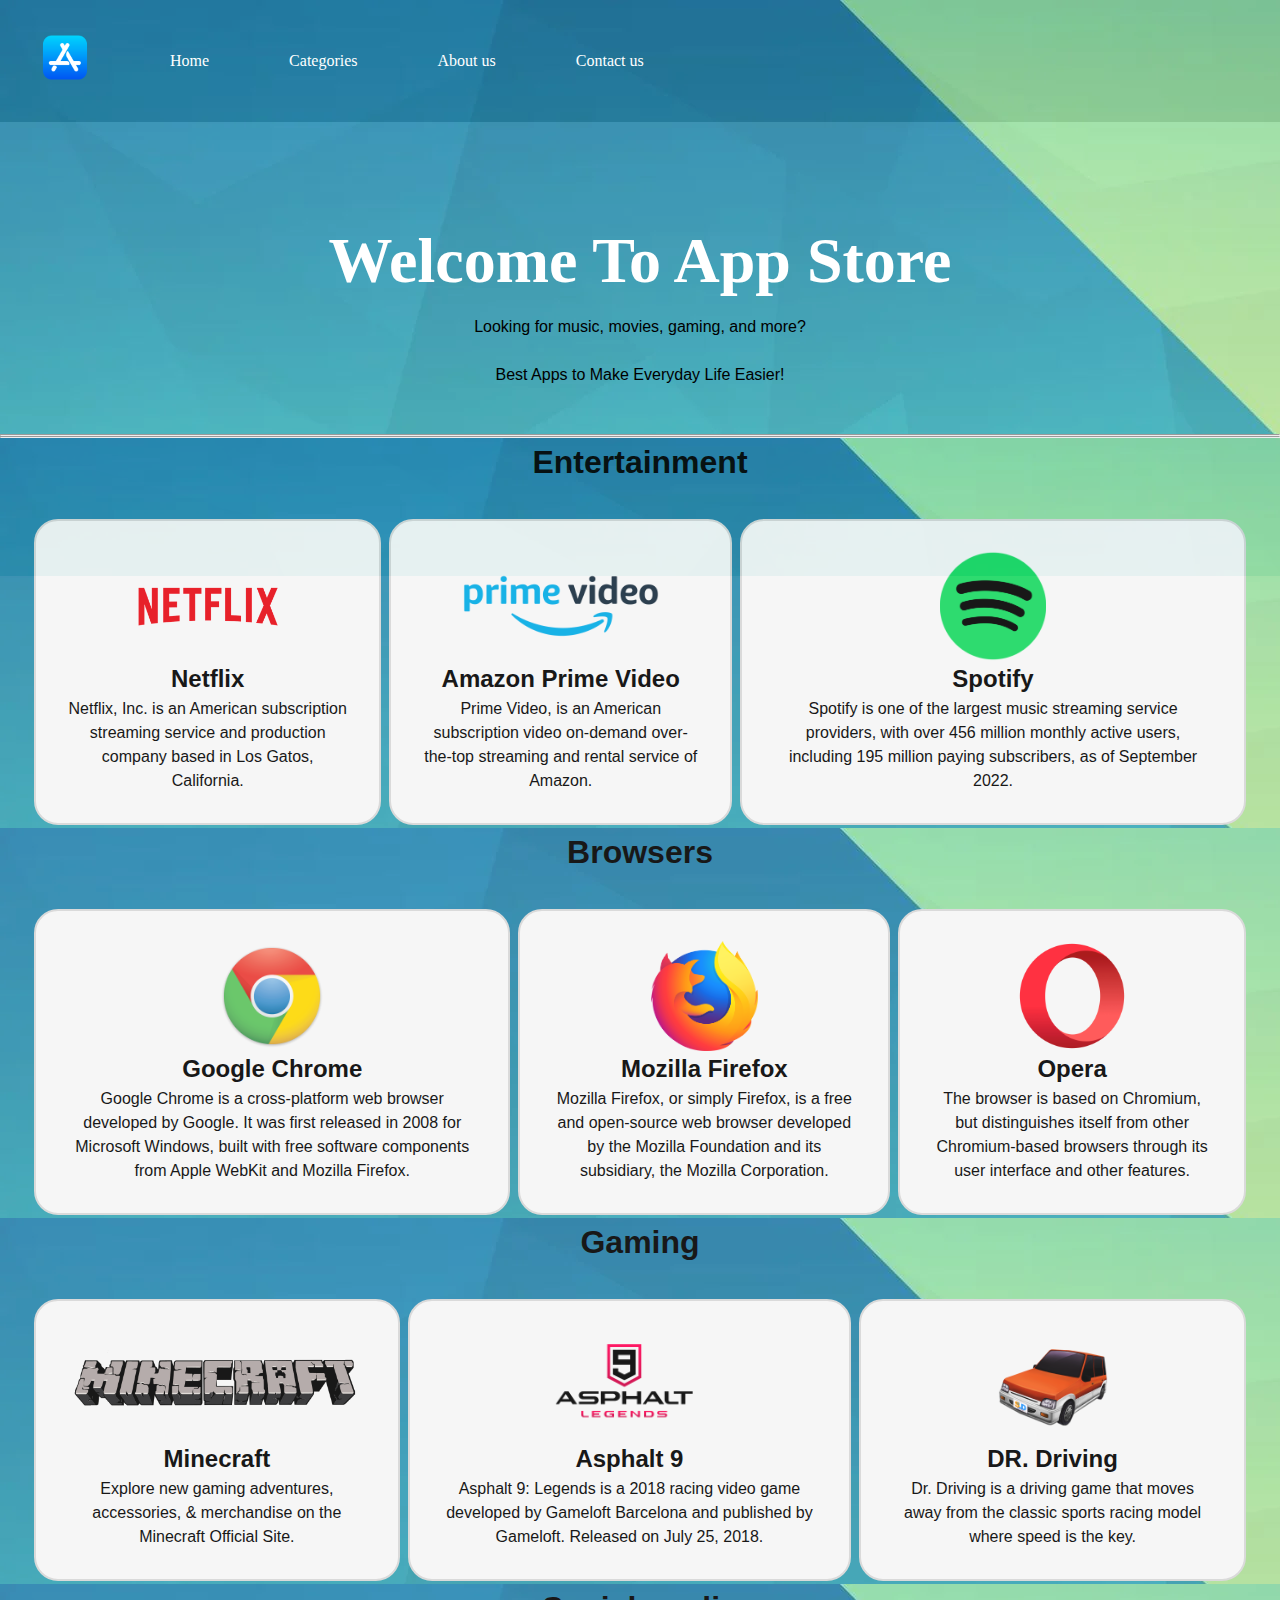
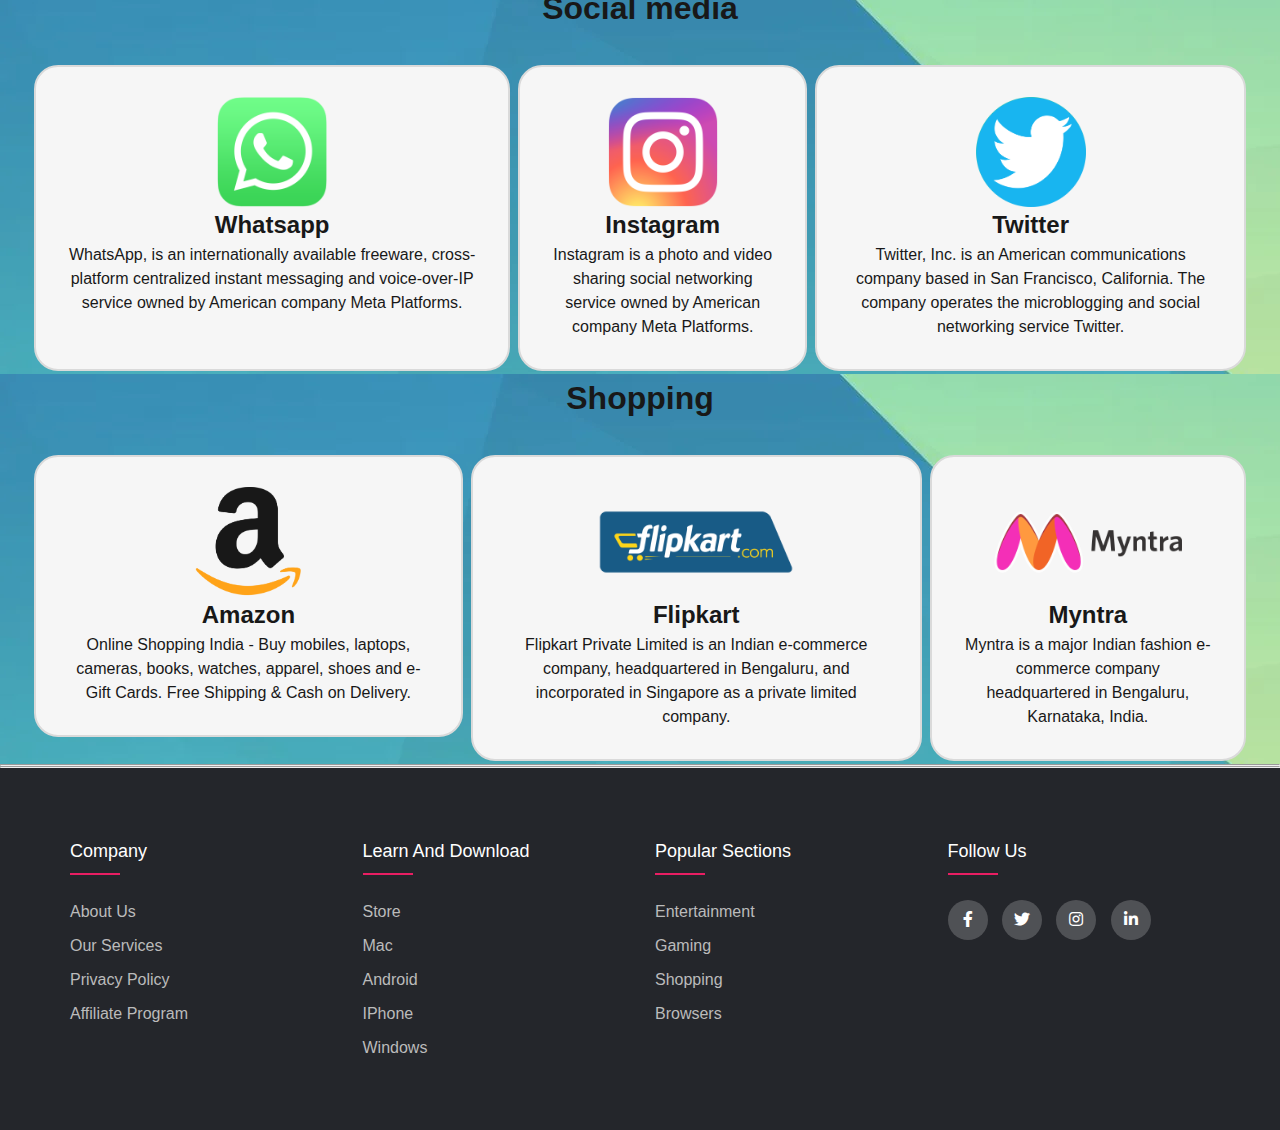
<file: index.html>
<!DOCTYPE html>
<html lang="en">

<head>
    <meta charset="UTF-8">
    <meta http-equiv="X-UA-Compatible" content="IE=edge">
    <meta name="viewport" content="width=device-width, initial-scale=1.0">
    <title>Home | Appstore</title>
    <link rel="stylesheet" href="style2.css">
    <link rel="stylesheet" type="text/css"
        href="https://cdnjs.cloudflare.com/ajax/libs/font-awesome/5.15.1/css/all.min.css">
    <link rel="icon" href="logo3.png" type="image/x-icon">
</head>

<body>
    <div class="nav">
        <div class="logo">
            <img src="App-Store-Logo.png" alt="error">
        </div>
        <ul>
            <li class="item"><a href="#main" target="">Home</a></li>
            <li class="item"><a href="#services-container">Categories</a>
            </li>
            <li class="item"><a href="contact.html" target="">About us</a></li>
            <li class="item"><a href="contact.html" target="">Contact us</a></li>
        </ul>
    </div>


    <section id="main">
        <h1 class="headings">Welcome To App Store</h1>
        <p>Looking for music, movies, gaming, and more?</p>
        <p><br>Best Apps to Make Everyday Life Easier!</p>
        <!-- <button class="btn">Go</button> -->
    </section>

    <hr><hr>
    <!-- 101 -->
    <section id="services-container">
        <h1 class="h-primary center">Entertainment</h1>
        <div id="services">
            <a href="https://apps.microsoft.com/store/detail/netflix/9WZDNCRFJ3TJ" target="_blank">
                <div class="box">
                    <img src="Netflix2.png" alt="">
                    <h2 class="h-secondary center">Netflix</h2>
                    <p class="center">Netflix, Inc. is an American subscription streaming service and production company
                        based in Los Gatos, California.</p>
                </div>
            </a>
            <a href="https://apps.microsoft.com/store/detail/prime-video-for-windows/9P6RC76MSMMJ" target="_blank">
                <div class="box">
                    <img src="prime1.png" alt="">
                    <h2 class="h-secondary center">Amazon Prime Video</h2>
                    <p class="center"> Prime Video, is an American subscription video on-demand over-the-top streaming
                        and rental service of Amazon.</p>
                </div>
            </a>
            <a href="https://apps.microsoft.com/store/detail/spotify-music-and-podcasts/9NCBCSZSJRSB" target="_blank">
                <div class="box">
                    <img src="Spotify2.png" alt="">
                    <h2 class="h-secondary center">Spotify</h2>
                    <p class="center">Spotify is one of the largest music streaming service providers, with over 456
                        million
                        monthly active users, including 195 million paying subscribers, as of September 2022.</p>
                </div>
            </a>
        </div>
    </section>

    <!-- 102 -->

    <section id="services-container">
        <h1 class="h-primary center">Browsers</h1>
        <div id="services">
            <a href="https://www.google.com/intl/en_in/chrome/" target="_blank">
                <div class="box">
                    <img src="chrome1.png" alt="">
                    <h2 class="h-secondary center">Google Chrome</h2>
                    <p class="center">Google Chrome is a cross-platform web browser developed by Google. It was first
                        released in 2008 for Microsoft Windows, built with free software components from Apple WebKit
                        and
                        Mozilla Firefox.</p>
                </div>
            </a>
            <a href="https://www.mozilla.org/en-US/firefox/windows/" target="_blank">
                <div class="box">
                    <img src="firefox2.png" alt="">
                    <h2 class="h-secondary center">Mozilla Firefox</h2>
                    <p class="center">Mozilla Firefox, or simply Firefox, is a free and open-source web browser
                        developed by
                        the Mozilla Foundation and its subsidiary, the Mozilla Corporation. </p>
                </div>
            </a>
            <a href="https://www.opera.com/download" target="_blank">
                <div class="box">
                    <img src="Opera2.png" alt="">
                    <h2 class="h-secondary center">Opera</h2>
                    <p class="center">The browser is based on Chromium, but distinguishes itself from other
                        Chromium-based
                        browsers through its user interface and other features.</p>
                </div>
            </a>
        </div>
    </section>

    <!-- 103 -->
    <section id="services-container">
        <h1 class="h-primary center">Gaming</h1>
        <div id="services">
            <a href="https://www.minecraft.net/en-us/download" target="_blank">
                <div class="box">
                    <img src="minecraft2.png" alt="">
                    <h2 class="h-secondary center">Minecraft</h2>
                    <p class="center">Explore new gaming adventures, accessories, & merchandise on the Minecraft
                        Official
                        Site.</p>
                </div>
            </a>
            <a href="https://asphaltlegends.com/" target="_blank">
                <div class="box">
                    <img src="asphalt2.png" alt="">
                    <h2 class="h-secondary center">Asphalt 9</h2>
                    <p class="center">Asphalt 9: Legends is a 2018 racing video game developed by Gameloft Barcelona and
                        published by Gameloft. Released on July 25, 2018. </p>
                </div>
            </a>
            <a href="https://www.bluestacks.com/apps/racing/dr-driving-on-pc.html" target="_blank"></a>
            <div class="box">
                <img src="driving.png" alt="">
                <h2 class="h-secondary center">DR. Driving</h2>
                <p class="center">Dr. Driving is a driving game that moves away from the classic sports racing model
                    where speed is the key.</p>
            </div>
            </a>
        </div>
    </section>


    <!-- 104 -->

    <section id="services-container">
        <h1 class="h-primary center">Social media</h1>
        <div id="services">
            <a href="https://apps.microsoft.com/store/detail/whatsapp/9NKSQGP7F2NH" target="_blank"></a>
            <div class="box">
                <img src="whatsapp.webp" alt="">
                <h2 class="h-secondary center">Whatsapp</h2>
                <p class="center">WhatsApp, is an internationally available freeware, cross-platform centralized instant
                    messaging and voice-over-IP service owned by American company Meta Platforms.</p>
            </div>
            </a>
            <a href="https://apps.microsoft.com/store/detail/instagram/9NBLGGH5L9XT" target="_blank">
                <div class="box">
                    <img src="instagram.webp" alt="">
                    <h2 class="h-secondary center">Instagram</h2>
                    <p class="center">Instagram is a photo and video sharing social networking service owned by American
                        company Meta Platforms. </p>
                </div>
            </a>
            <a href="https://apps.microsoft.com/store/detail/twitter/9WZDNCRFJ140?hl=en-in&gl=in" target="_blank">
                <div class="box">
                    <img src="twitter01.png" alt="">
                    <h2 class="h-secondary center">Twitter</h2>
                    <p class="center">Twitter, Inc. is an American communications company based in San Francisco,
                        California. The company operates the microblogging and social networking service Twitter.</p>
                </div>
            </a>
        </div>
    </section>


    <!-- 105 -->

    <section id="services-container">
        <h1 class="h-primary center">Shopping</h1>
        <div id="services">
            <a href="https://www.amazon.in/" target="_blank">
                <div class="box">
                    <img src="amazon1.png" alt="">
                    <h2 class="h-secondary center">Amazon</h2>
                    <p class="center">Online Shopping India - Buy mobiles, laptops, cameras, books, watches, apparel,
                        shoes
                        and e-Gift Cards. Free Shipping & Cash on Delivery.</p>
                </div>
            </a>
            <a href="https://apps.microsoft.com/store/detail/flipkart/9WZDNCRFJ356?hl=en-in&gl=in" target="_blank">
                <div class="box">
                    <img src="flipkart.png" alt="">
                    <h2 class="h-secondary center">Flipkart</h2>
                    <p class="center">Flipkart Private Limited is an Indian e-commerce company, headquartered in
                        Bengaluru,
                        and incorporated in Singapore as a private limited company. </p>
                </div>
            </a>
            <a href="https://apps.microsoft.com/store/detail/myntra-indias-fashion-store/9WZDNCRDLPB9?hl=en-in&gl=in"
                target="_blank">
                <div class="box">
                    <img src="myntra.png" alt="">
                    <h2 class="h-secondary center">Myntra</h2>
                    <p class="center">Myntra is a major Indian fashion e-commerce company headquartered in Bengaluru,
                        Karnataka, India.</p>
                </div>
            </a>
        </div>
    </section>
    <!-- <footer>
        <a href="#">Privacy Policy</a>&nbsp;&nbsp;&nbsp;|&nbsp;&nbsp;&nbsp;
        <a href="#">Terms of use</a>&nbsp;&nbsp;&nbsp;|&nbsp;&nbsp;&nbsp;
        <a href="#">Sales Policy</a>&nbsp;&nbsp;&nbsp;|&nbsp;&nbsp;&nbsp;
        <a href="#">Legal</a>&nbsp;&nbsp;&nbsp;|&nbsp;&nbsp;&nbsp;
        <a href="#">Site map</a>
    </footer> -->
<hr><hr>
    <footer class="footer">
        <div class="container2">
            <div class="row">
                <div class="footer-col">
                    <h4>Company</h4>
                    <ul>
                        <li><a href="contact.html">About us</a></li>
                        <li><a href="#">Our services</a></li>
                        <li><a href="#">Privacy policy</a></li>
                        <li><a href="#">Affiliate program</a></li>
                    </ul>
                </div>
                <div class="footer-col">
                    <h4>Learn and Download</h4>
                    <ul>
                        <li><a href="#">Store</a></li>
                        <li><a href="#">Mac</a></li>
                        <li><a href="#">Android</a></li>
                        <li><a href="#">IPhone</a></li>
                        <li><a href="#">Windows</a></li>
                    </ul>
                </div>
                <div class="footer-col">
                    <h4>Popular sections</h4>
                    <ul>
                        <li><a href="#">Entertainment</a></li>
                        <li><a href="#">Gaming</a></li>
                        <li><a href="#">Shopping</a></li>
                        <li><a href="#">Browsers</a></li>
                    </ul>
                </div>
                <div class="footer-col">
                    <h4>follow us</h4>
                    <div class="social-links">
                        <a href="#"><i class="fab fa-facebook-f"></i></a>
                        <a href="#"><i class="fab fa-twitter"></i></a>
                        <a href="#"><i class="fab fa-instagram"></i></a>
                        <a href="#"><i class="fab fa-linkedin-in"></i></a>
                    </div>
                </div>
            </div>
        </div>
    </footer>

</body>

</html>
</file>
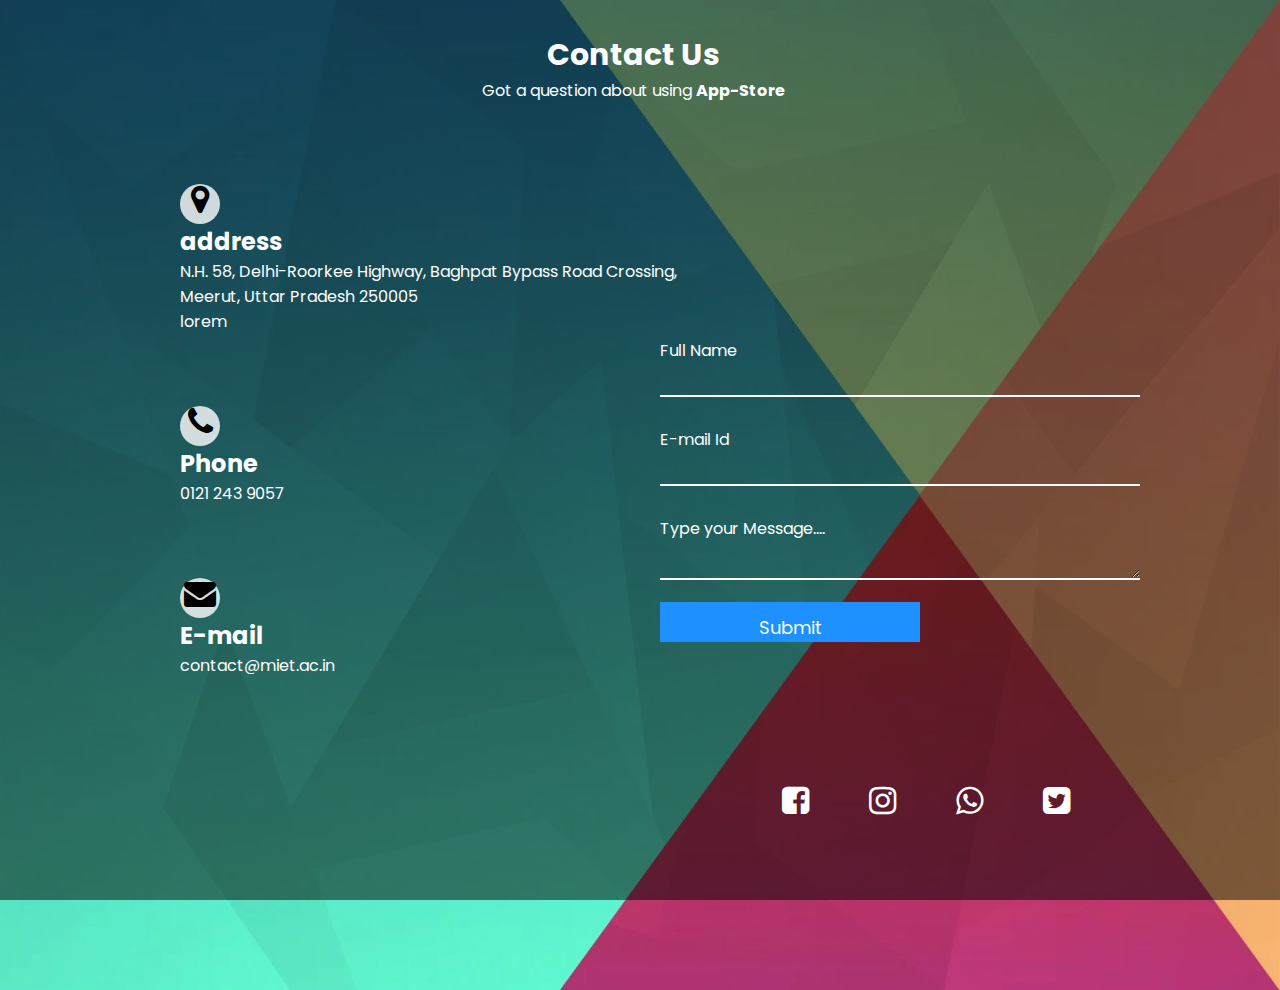
<file: contact.html>
<!DOCTYPE html>
<html lang="en">

<head>
    <meta charset="UTF-8">
    <meta name="viewport" content="width=device-width, initial-scale=1.0">
    <title>Document</title>
    <link href="https://fonts.googleapis.com/css2?family=Poppins&family=Roboto+Slab&display=swap" rel="stylesheet">
    <link rel="stylesheet" href="contact.css">
    <link rel="stylesheet" href="https://stackpath.bootstrapcdn.com/font-awesome/4.7.0/css/font-awesome.min.css"
        integrity="sha384-wvfXpqpZZVQGK6TAh5PVlGOfQNHSoD2xbE+QkPxCAFlNEevoEH3Sl0sibVcOQVnN" crossorigin="anonymous">
    <link rel="stylesheet" href="https://stackpath.bootstrapcdn.com/font-awesome/4.7.0/css/font-awesome.min.css"
        integrity="sha384-wvfXpqpZZVQGK6TAh5PVlGOfQNHSoD2xbE+QkPxCAFlNEevoEH3Sl0sibVcOQVnN" crossorigin="anonymous">
</head>

<body style="background-image: url(bkg.webp)">
    <div class="container">
        <header>
            <h1>Contact Us</h1>
            <p>Got a question about using <strong>App-Store</strong></p>
        </header>
        <div class="content">
            <div class="content-form">
                <section>
                    <i class="fa fa-map-marker fa-2x" aria-hidden="true"></i>
                    <h2>address</h2>
                    <p>
                        N.H. 58, Delhi-Roorkee Highway, Baghpat Bypass Road Crossing, <br>
                        Meerut, Uttar Pradesh 250005<br>
                        lorem
                    </p>
                </section>

                <section>
                    <i class="fa fa-phone fa-2x" aria-hidden="true"></i>
                    <h2>Phone</h2>
                    <p>0121 243 9057</p>
                </section>

                <section>
                    <i class="fa fa-envelope fa-2x" aria-hidden="true"></i>
                    <h2>E-mail</h2>
                    <p>contact@miet.ac.in</p>
                </section>
            </div>
        </div>

        <form>
            <div class="form">
                <div class="right">
                    <div class="contact-form">
                        <input type="text" required>
                        <span>Full Name</span>
                    </div>

                    <div class="contact-form">
                        <input type="E-mail" required>
                        <span>E-mail Id</span>
                    </div>
                    <div class="contact-form">
                        <textarea name="text">

                  </textarea>
                        <span> Type your Message....</span>
                    </div>

                    <div class="contact-form">
                        <input type="submit" name="submit">
                    </div>
                </div>
            </div>
    </div>
    </form>
    <div class="media">
        <li><i class="fa fa-facebook-square fa-2x" aria-hidden="true"></i></li>
        <li><i class="fa fa-instagram fa-2x" aria-hidden="true"></i></li>
        <li><i class="fa fa-whatsapp fa-2x" aria-hidden="true"></i></li>
        <li><i class="fa fa-twitter-square fa-2x" aria-hidden="true"></i></li>
    </div>
    <div class="empty">

    </div>
    </div>
</body>

</html>
</file>
<file: style2.css>
* {
  margin: 0%;
  padding: 0%;
}
html {
  scroll-behavior: smooth;
}
.nav {
  display: flex;
  align-items: center;
}
.nav::before {
  content: " ";
  background-color: black;
  position: absolute;
  top: 0px;
  left: 0px;
  width: 100%;
  height: 100%;
  z-index: -1;
  opacity: 0.9;
}
.nav {
  position: relative;
}
.logo {
  margin: 30px 20px;
}
.logo img {
  height: 45px;
  margin: 5px 5px;
}
.nav ul {
  display: flex;
  font-family: fantasy;
}
.nav ul li {
  padding: 30px;
  list-style: none;
  font-size: 1rem;
}
.nav ul li a {
  color: rgb(255, 255, 255);
  display: block;
  padding: 10px;
  border-radius: 100px;
  text-decoration: none;
}
.nav ul li a:hover {
  color: rgb(0, 119, 255);
  background-color: rgb(255, 255, 255);
}

#main {
  display: flex;
  flex-direction: column;
  height: 350px;
  padding: 5px 60px;
  justify-content: center;
  align-items: center;
}
#main::before {
  content: " ";
  background-image: url(bkg.webp);
  position: absolute;
  top: 0px;
  left: 0px;
  width: 100%;
  height: 64%;
  z-index: -1;
  opacity: 0.9;
}
#main h1 {
  color: rgb(255, 255, 255);
  text-align: center;
  font-size: 4rem;
}
#main p {
  color: rgb(0, 0, 0);
  text-align: center;
  font-size: 1rem;
  font-family: sans-serif;
}

.headings {
  font-size: 3rem;
  padding: 6px;
  font-family: Cambria, Cochin, Georgia, Times, "Times New Roman", serif;
  color: white;
}

#services {
  margin: 30px;
  display: flex;
}

#services .box {
  border: 2px solid rgb(214, 214, 214);
  padding: 30px;
  margin: 3px 4px;
  border-radius: 24px;
  background-color: #f6f6f6;
}
#services .box:hover {
  background-color: rgb(177, 234, 255);
}
#services .box img {
  height: 110px;
  display: block;
  margin: auto;
}
.center {
  text-align: center;
}
#services .box h2 {
  font-family: Arial, Helvetica, sans-serif;
}
#services .box p {
  font-family: "Lucida Sans", "Lucida Sans Regular", "Lucida Grande",
    "Lucida Sans Unicode", Geneva, Verdana, sans-serif;
}
#services-container h1 {
  /* padding: 7vh; */
  /* text-align: left; */
  font-size: 2rem;
  font-family: "Trebuchet MS", "Lucida Sans Unicode", "Lucida Grande",
    "Lucida Sans", Arial, sans-serif;
}

/* .subitem{
    display: contents;
}
.nav ul li:hover.subitem{
    display: block;
    position: absolute;
    background: rgb(255, 236, 236);
    margin-top: 10px;
    margin-left: -10px;
}
.nav ul li:hover.subitem ul{
    display: block;
    margin: 10px;
}
.nav ul li:hover.subitem ul li{
    width: 150px;
    padding: 10px;
    border-bottom: 1px dotted #fff;
    background: transparent;
    border-radius: 0%;
    text-align: left;
}
 */

#services-container #services a {
  text-decoration: none;
  color: black;
}
#services-container {
  margin-bottom: -30px;
  /* background-color: #aef6ff; */
  background-image: url(bkg.webp);
  z-index: -1;
  opacity: 0.9;

  width: 100%;
  height: 64%;
}
#main {
  margin-bottom: -38px;
}

/* footer */
@import url("https://fonts.googleapis.com/css2?family=Poppins:wght@300;400;500;600;700&display=swap");
body {
  line-height: 1.5;
  font-family: "Poppins", sans-serif;
}
* {
  margin: 0;
  padding: 0;
  box-sizing: border-box;
}
.container2 {
  max-width: 1170px;
  margin: auto;
}
.row {
  display: flex;
  flex-wrap: wrap;
}
ul {
  list-style: none;
}
.footer {
  background-color: #24262b;
  padding: 70px 0;
}
.footer-col {
  width: 25%;
  padding: 0 15px;
}
.footer-col h4 {
  font-size: 18px;
  color: #ffffff;
  text-transform: capitalize;
  margin-bottom: 35px;
  font-weight: 500;
  position: relative;
}
.footer-col h4::before {
  content: "";
  position: absolute;
  left: 0;
  bottom: -10px;
  background-color: #e91e63;
  height: 2px;
  box-sizing: border-box;
  width: 50px;
}
.footer-col ul li:not(:last-child) {
  margin-bottom: 10px;
}
.footer-col ul li a {
  font-size: 16px;
  text-transform: capitalize;
  color: #ffffff;
  text-decoration: none;
  font-weight: 300;
  color: #bbbbbb;
  display: block;
  transition: all 0.3s ease;
}
.footer-col ul li a:hover {
  color: #ffffff;
  padding-left: 8px;
}
.footer-col .social-links a {
  display: inline-block;
  height: 40px;
  width: 40px;
  background-color: rgba(255, 255, 255, 0.2);
  margin: 0 10px 10px 0;
  text-align: center;
  line-height: 40px;
  border-radius: 50%;
  color: #ffffff;
  transition: all 0.6s ease;
}
.footer-col .social-links a:hover {
  color: #24262b;
  background-color: #ffffff;
}
</file>
<file: contact.css>
* {
  padding: 0;
  margin: 0;
  color: #fff;
  box-sizing: border-box;
  font-family: "Poppins", sans-serif;
  border: none;
}
body {
  background-image: url("form.jpg");
  width: 100%;
  height: 100vh;
  background-size: 100% 110vh;
  position: relative;
  background-repeat: no-repeat;
}
header {
  position: absolute;
  text-align: center;
  width: 75%;
  left: 12%;
  top: 2rem;
}
header h1 {
  font-size: 30px;
}
.empty {
  width: 100%;
  height: 100vh;
  background-color: rgba(0, 0, 0, 0.5);
  position: absolute;
  top: 0px;
  left: 0;
  z-index: -1;
}

.content {
  display: flex;
  min-height: 110vh;
}
.content section {
  margin-top: 8vh;
  margin-left: 20vh;
}
.content-form {
  margin-top: 7rem;
}
section i {
  border-radius: 50%;
  width: 40px;
  height: 40px;
  background-color: rgba(255, 255, 255, 0.8);
  color: black;
  text-align: center;
}
.form {
  display: flex;
  position: absolute;
  top: 0;
  left: 0;
  margin-left: 50%;
  justify-content: center;
  align-items: center;
  min-height: 110vh;
}

.form .contact-form input {
  width: 30rem;
  background-color: transparent;
  border: 0px;
  border: transparent;
  margin: 20px;
  padding: 10px;
  font-size: 18px;
  border-bottom: 2px solid #fff;
}
.form .contact-form input ~ span {
  position: absolute;
  left: 20px;
  transition: 0.9s ease-in-out;
  margin-top: 10px;
}
.form .contact-form input:focus ~ span {
  transform: translateY(-20px);
  pointer-events: none;
}
.form .contact-form textarea {
  width: 30rem;
  border: 0px;
  background-color: transparent;
  margin: 20px;
  font-size: 17px;
  border-bottom: 2px solid white;
}
.form .contact-form textarea ~ span {
  position: absolute;
  left: 20px;
  margin-top: 10px;
  transition: 0.9s ease-in-out;
}
.form .contact-form textarea:focus ~ span {
  transform: translateY(-20px);
  pointer-events: none;
}
.form .contact-form input[type="submit"] {
  background-color: dodgerblue;
  border: 2px solid dodgerblue;
  font-size: 18px;
  width: 50%;
  height: 40px;
  margin-top: -5px;
}
.form .contact-form input[type="submit"]:hover {
  background-color: transparent;
  color: dodgerblue;
}
.media {
  position: absolute;
  top: 85vh;
  right: 20vh;
  display: flex;
  list-style: none;
}
.media li {
  margin: 20px 30px;
}
@media screen and (max-width: 900px) {
  body {
    background-repeat: repeat-y;
    overflow: auto;
  }
  header {
    position: absolute;
    left: 0;
    top: 20%;
    width: 100%;
  }
  .empty {
    height: 210vh;
  }
  .form {
    position: absolute;
    top: 100vh;
    margin-left: 10%;
  }
  .content-form {
    display: grid;
    grid-template-columns: repeat(3, 1fr);
    grid-gap: 0;
    margin-top: 53vh;
    margin-left: 10vh;
  }
  .content section {
    margin-top: 0vh;
    margin-left: 0vh;
  }
  .media {
    position: absolute;
    top: 190vh;
    right: 30px;
  }
}
</file>
